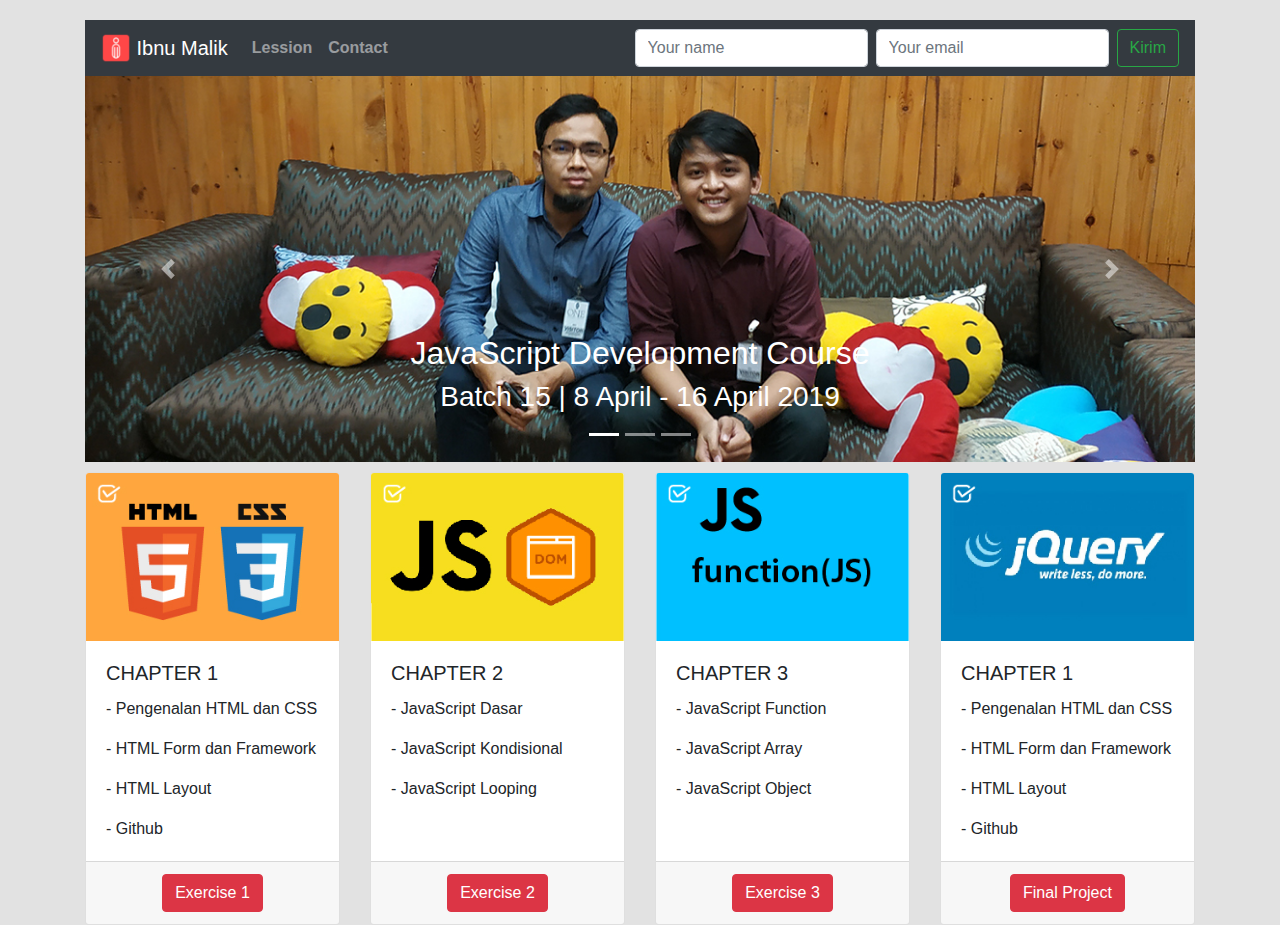
<file: index.html>
<!DOCTYPE html>
<html>
    <head>
        <title>Final Project</title>
        <link rel="stylesheet" href="css/bootstrap.min.css">
        <link rel="stylesheet" href="css/exercise4.css">
    </head>
    <body>
        <div class="container">
                   
                      <nav class="navbar navbar-expand-lg navbar-dark bg-dark">
                            <a class="navbar-brand" href="index.html"><img src="img/logo.png" width="30" height="30" class="d-inline-block align-top" alt=""> Ibnu Malik</a>
                            <button class="navbar-toggler" type="button" data-toggle="collapse" data-target="#navbarSupportedContent" aria-controls="navbarSupportedContent" aria-expanded="false" aria-label="Toggle navigation">
                              <span class="navbar-toggler-icon"></span>
                            </button>
                          
                            <div class="collapse navbar-collapse" id="navbarSupportedContent">
                              <ul class="navbar-nav mr-auto">
                                <li class="nav-item">
                                  <a class="nav-link" href="lession.html"><b>Lession</b> <span class="sr-only">(current)</span></a>
                                </li>
                                <li class="nav-item">
                                        <a class="nav-link" href="contact.html"><b>Contact</b></a>
                                      </li>
                               
                              </ul>
                              <form class="form-inline my-2 my-lg-0" method="POST" action="https://formspree.io/ibnumalik_jakarta@yahoo.com">
                                <input class="form-control mr-sm-2" type="name" name="name" placeholder="Your name">
                                <input class="form-control mr-sm-2" type="email" name="email" placeholder="Your email">
                                
                                <button class="btn btn-outline-success my-2 my-sm-0" type="submit">Kirim</button>
                              </form>
                            </div>
                          </nav>


                      <div class="bd-example">
                            <div id="carouselExampleCaptions" class="carousel slide" data-ride="carousel">
                              <ol class="carousel-indicators">
                                <li data-target="#carouselExampleCaptions" data-slide-to="0" class="active"></li>
                                <li data-target="#carouselExampleCaptions" data-slide-to="1"></li>
                                <li data-target="#carouselExampleCaptions" data-slide-to="2"></li>
                              </ol>
                              <div class="carousel-inner">
                                <div class="carousel-item active">
                                  <img src="img/slide1.jpg" class="d-block w-100" alt="...">
                                  <div class="carousel-caption d-none d-md-block">
                                        <h2>JavaScript Development Course</h2>
                                        <h3>Batch 15 | 8 April - 16 April 2019</h3>
                                  </div>
                                </div>
                                <div class="carousel-item">
                                  <img src="img/slide2.jpg" class="d-block w-100" alt="...">
                                  <div class="carousel-caption d-none d-md-block">
                                        <h2>JavaScript Development Course</h2>
                                        <h3>Batch 15 | 8 April - 16 April 2019</h3>
                                  </div>
                                </div>
                                <div class="carousel-item">
                                  <img src="img/slide3.jpg" class="d-block w-100" alt="...">
                                  <div class="carousel-caption d-none d-md-block">
                                        <h2>JavaScript Development Course</h2>
                                        <h3>Batch 15 | 8 April - 16 April 2019</h3>
                                  </div>
                                </div>
                              </div>
                              <a class="carousel-control-prev" href="#carouselExampleCaptions" role="button" data-slide="prev">
                                <span class="carousel-control-prev-icon" aria-hidden="true"></span>
                                <span class="sr-only">Previous</span>
                              </a>
                              <a class="carousel-control-next" href="#carouselExampleCaptions" role="button" data-slide="next">
                                <span class="carousel-control-next-icon" aria-hidden="true"></span>
                                <span class="sr-only">Next</span>
                              </a>
                            </div>
                          </div>
                

                <div class="card-deck">
                        <div class="card">
                          <img src="img/chapter-01.jpg" class="card-img-top" alt="...">
                          <div class="card-body ">
                            <h5 class="card-title">CHAPTER 1</h5>
                            <p class="card-text">- Pengenalan HTML dan CSS</p>
                            <p class="card-text">- HTML Form dan Framework</p>
                            <p class="card-text">- HTML Layout</p>
                            <p class="card-text">- Github</p>
                          </div>
                          <div class="card-footer card-footer1">
                           <!-- <button class="btn btn-primary">Exercise 1 | Biodata</button> -->
                          <!-- Button trigger modal -->
                          <button type="button" class="btn btn-danger" data-toggle="modal" data-target="#exercise-1">
                              Exercise 1
                            </button>
                            
                            <!-- Modal -->
                            <div class="modal fade" id="exercise-1" tabindex="-1" role="dialog" aria-labelledby="exampleModalCenterTitle" aria-hidden="true">
                              <div class="modal-dialog modal-dialog-centered" role="document">
                                <div class="modal-content">
                                  <div class="modal-header">
                                    <h5 class="modal-title" id="exampleModalCenterTitle">Chapter 01</h5>
                                    <button type="button" class="close" data-dismiss="modal" aria-label="Close">
                                      <span aria-hidden="true">&times;</span>
                                    </button>
                                  </div>
                                  <div class="modal-body">
                                    <h1>EXERCISE 1</h1>
                                    <p class="isi_modal">Buatlah sebuah halaman HTML yang berisi tentang data diri kalian. Gunakan tag-tag HTML untuk membuat halaman tersebut dan gunakan CSS untuk mempercantik tampilannya!! Jangan lupa untuk upload halaman tersebut ke Github dengan nama repository "Exercise 1".</p> 
                                  </div>
                                  <div class="modal-footer">
                                    <button type="button" class="btn btn-secondary" data-dismiss="modal">Close</button>
                                  </div>
                                </div>
                              </div>
                            </div>
                          </div>
                        </div>
                        <div class="card">
                          <img src="img/chapter-02.jpg" class="card-img-top" alt="...">
                          <div class="card-body">
                                <h5 class="card-title">CHAPTER 2</h5>
                                <p class="card-text">- JavaScript Dasar</p>
                                <p class="card-text">- JavaScript Kondisional</p>
                                <p class="card-text">- JavaScript Looping</p>
                          </div>
                          <div class="card-footer">
                                <button type="button" class="btn btn-danger" data-toggle="modal" data-target="#exercise-2">
                                    Exercise 2
                                  </button>
                                  
                                  <!-- Modal -->
                                  <div class="modal fade" id="exercise-2" tabindex="-1" role="dialog" aria-labelledby="exampleModalCenterTitle" aria-hidden="true">
                                    <div class="modal-dialog modal-dialog-centered" role="document">
                                      <div class="modal-content">
                                        <div class="modal-header">
                                          <h5 class="modal-title" id="exampleModalCenterTitle">Chapter 02</h5>
                                          <button type="button" class="close" data-dismiss="modal" aria-label="Close">
                                            <span aria-hidden="true">&times;</span>
                                          </button>
                                        </div>
                                        <div class="modal-body">
                                          <h1>EXERCISE 2</h1>
                                          <p class="isi_modal">Buatlah sebuah page yang berfungsi sebagai kalkulator. Buatlah semenarik mungkin!! Jangan lupa untuk menggunakan CSS dan upload halaman tersebut ke Github dengan nama repository "Exercise 2". <br><br>

                                              HINT Kalian dapat menggunakan function parseInt untuk mengubah string menjadi integer.</p> 
                                        </div>
                                        <div class="modal-footer">
                                          <button type="button" class="btn btn-secondary" data-dismiss="modal">Close</button>
                                        </div>
                                      </div>
                                    </div>
                                  </div>
                          </div>
                        </div>
                        <div class="card">
                                <img src="img/chapter-03.jpg" class="card-img-top" alt="...">
                                <div class="card-body">
                                  <h5 class="card-title">CHAPTER 3</h5>
                                  <p class="card-text">- JavaScript Function</p>
                                  <p class="card-text">- JavaScript Array</p>
                                  <p class="card-text">- JavaScript Object</p>
                                </div>
                                <div class="card-footer">
                                    <button type="button" class="btn btn-danger" data-toggle="modal" data-target="#exercise-3">
                                        Exercise 3
                                      </button>
                                      
                                      <!-- Modal -->
                                      <div class="modal fade" id="exercise-3" tabindex="-1" role="dialog" aria-labelledby="exampleModalCenterTitle" aria-hidden="true">
                                        <div class="modal-dialog modal-dialog-centered" role="document">
                                          <div class="modal-content">
                                            <div class="modal-header">
                                              <h5 class="modal-title" id="exampleModalCenterTitle">Chapter 03</h5>
                                              <button type="button" class="close" data-dismiss="modal" aria-label="Close">
                                                <span aria-hidden="true">&times;</span>
                                              </button>
                                            </div>
                                            <div class="modal-body">
                                              <h1>EXERCISE 3</h1>
                                              <p class="isi_modal">Buatlah sebuah halaman dengan kriteria sebagai berikut:<br>

                                                  - Buatlah table dengan data dari Swapi<br>
                                                  - Tambah field untuk filtering data dari table tersebut<br>
                                                  - Upload ke Github dengan nama repository "Exercise 3".</p> 
                                            </div>
                                            <div class="modal-footer">
                                              <button type="button" class="btn btn-secondary" data-dismiss="modal">Close</button>
                                            </div>
                                          </div>
                                        </div>
                                      </div>
                                </div>
                              </div>
                              <div class="card">
                                <img src="img/chapter-04.jpg" class="card-img-top" alt="...">
                                <div class="card-body">
                                      <h5 class="card-title">CHAPTER 1</h5>
                                      <p class="card-text">- Pengenalan HTML dan CSS</p>
                                      <p class="card-text">- HTML Form dan Framework</p>
                                      <p class="card-text">- HTML Layout</p>
                                      <p class="card-text">- Github</p>
                                </div>
                                <div class="card-footer">
                                    <button type="button" class="btn btn-danger" data-toggle="modal" data-target="#exercise-4">
                                        Final Project
                                      </button>
                                      
                                      <!-- Modal -->
                                      <div class="modal fade" id="exercise-4" tabindex="-1" role="dialog" aria-labelledby="exampleModalCenterTitle" aria-hidden="true">
                                        <div class="modal-dialog modal-dialog-centered" role="document">
                                          <div class="modal-content">
                                            <div class="modal-header">
                                              <h5 class="modal-title" id="exampleModalCenterTitle">Chapter 04</h5>
                                              <button type="button" class="close" data-dismiss="modal" aria-label="Close">
                                                <span aria-hidden="true">&times;</span>
                                              </button>
                                            </div>
                                            <div class="modal-body">
                                              <h1>FINAL PROJECT</h1>
                                              <p class="isi_modal">Untuk final project kalian, buatlah sebuah web dengan kriteria sebagai berikut: <br>
                                                  
                                                  - Memiliki slider image<br>
                                                  - Menggunakan form dan gunakanlah Formspree untuk melihat &nbsp;&nbsp;&nbsp;hasil   submit dari form tersebut<br>
                                                  - Menggunakan modal<br>
                                                  - Memiliki 3 halaman (minimal)<br>
                                                  - Upload ke Github dengan nama repository "Final Project"</p> 
                                            </div>
                                            <div class="modal-footer">
                                              <button type="button" class="btn btn-secondary" data-dismiss="modal">Close</button>
                                            </div>
                                          </div>
                                        </div>
                                      </div>
                              </div>
                              </div>
                      </div>
        </div>

        






        <script src="js/jquery-3.4.0.min.js"></script>
        <script src="js/bootstrap.min.js"></script>
        <script src="js/popper.min.js"></script>

    </body>
</html>
</file>
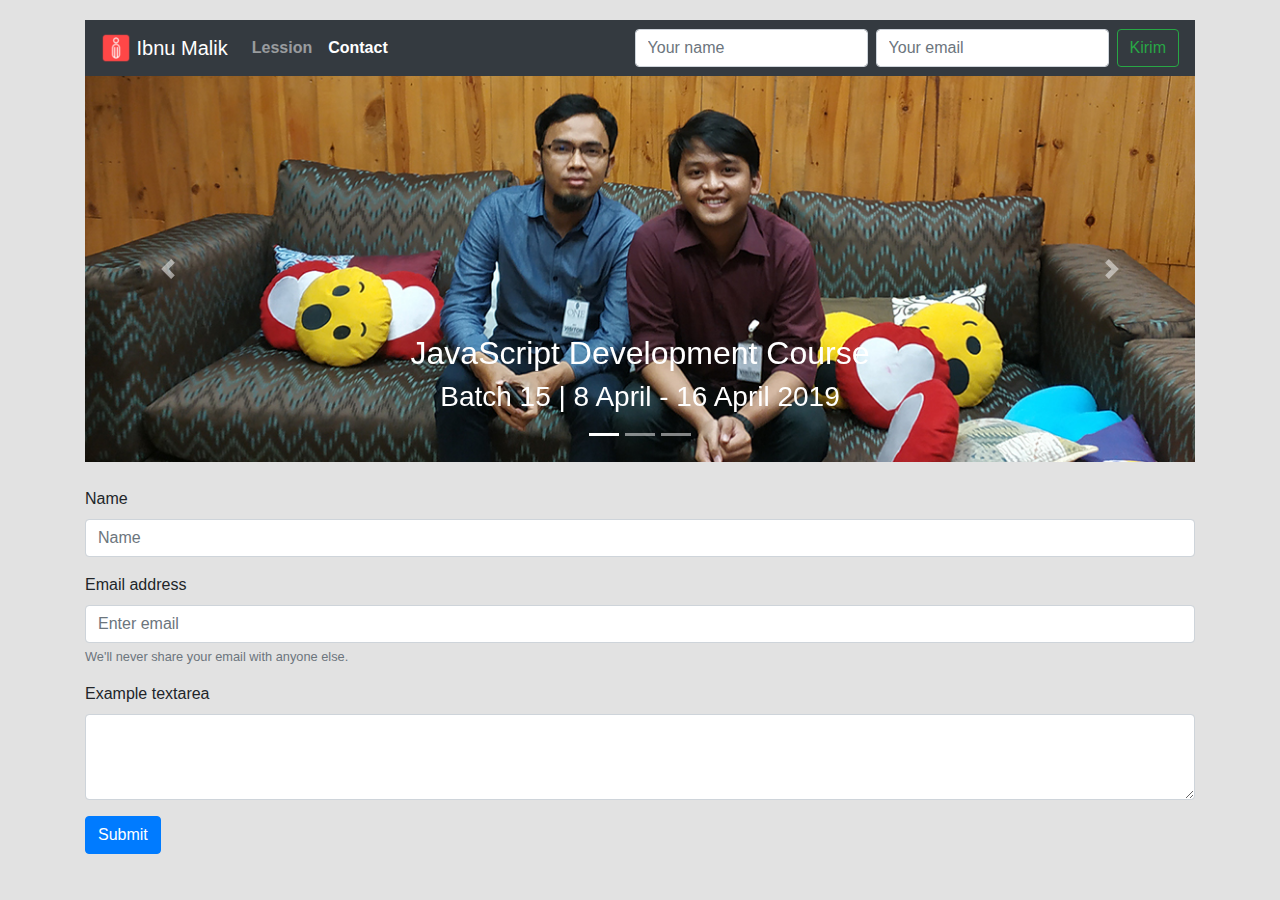
<file: contact.html>
<!DOCTYPE html>
<html>
    <head>
        <title>Final Project</title>
        <link rel="stylesheet" href="css/bootstrap.min.css">
        <link rel="stylesheet" href="css/exercise4.css">
    </head>
    <body>
<!-- container       -->
        <div class="container">
<!-- Navbar -->
                      <nav class="navbar navbar-expand-lg navbar-dark bg-dark">
                            <a class="navbar-brand" href="index.html"><img src="img/logo.png" width="30" height="30" class="d-inline-block align-top" alt=""> Ibnu Malik</a>
                            <button class="navbar-toggler" type="button" data-toggle="collapse" data-target="#navbarSupportedContent" aria-controls="navbarSupportedContent" aria-expanded="false" aria-label="Toggle navigation">
                              <span class="navbar-toggler-icon"></span>
                            </button>
                          
                            <div class="collapse navbar-collapse" id="navbarSupportedContent">
                              <ul class="navbar-nav mr-auto">
                                <li class="nav-item">
                                  <a class="nav-link" href="lession.html"><b>Lession</b> <span class="sr-only">(current)</span></a>
                                </li>
                                <li class="nav-item active">
                                        <a class="nav-link" href="contact.html"><b>Contact</b></a>
                                      </li>
                               
                              </ul>
                              <form class="form-inline my-2 my-lg-0" method="POST" action="https://formspree.io/ibnumalik_jakarta@yahoo.com">
                                <input class="form-control mr-sm-2" type="name" name="name" placeholder="Your name">
                                <input class="form-control mr-sm-2" type="email" name="email" placeholder="Your email">
                                
                                <button class="btn btn-outline-success my-2 my-sm-0" type="submit">Kirim</button>
                              </form>
                            </div>
                          </nav>
<!-- Navbar exit -->
<!-- Slider -->
                          <div class="bd-example">
                            <div id="carouselExampleCaptions" class="carousel slide" data-ride="carousel">
                              <ol class="carousel-indicators">
                                <li data-target="#carouselExampleCaptions" data-slide-to="0" class="active"></li>
                                <li data-target="#carouselExampleCaptions" data-slide-to="1"></li>
                                <li data-target="#carouselExampleCaptions" data-slide-to="2"></li>
                              </ol>
                              <div class="carousel-inner">
                                <div class="carousel-item active">
                                  <img src="img/slide1.jpg" class="d-block w-100" alt="...">
                                  <div class="carousel-caption d-none d-md-block">
                                        <h2>JavaScript Development Course</h2>
                                        <h3>Batch 15 | 8 April - 16 April 2019</h3>
                                  </div>
                                </div>
                                <div class="carousel-item">
                                  <img src="img/slide2.jpg" class="d-block w-100" alt="...">
                                  <div class="carousel-caption d-none d-md-block">
                                        <h2>JavaScript Development Course</h2>
                                        <h3>Batch 15 | 8 April - 16 April 2019</h3>
                                  </div>
                                </div>
                                <div class="carousel-item">
                                  <img src="img/slide3.jpg" class="d-block w-100" alt="...">
                                  <div class="carousel-caption d-none d-md-block">
                                        <h2>JavaScript Development Course</h2>
                                        <h3>Batch 15 | 8 April - 16 April 2019</h3>
                                  </div>
                                </div>
                              </div>
                              <a class="carousel-control-prev" href="#carouselExampleCaptions" role="button" data-slide="prev">
                                <span class="carousel-control-prev-icon" aria-hidden="true"></span>
                                <span class="sr-only">Previous</span>
                              </a>
                              <a class="carousel-control-next" href="#carouselExampleCaptions" role="button" data-slide="next">
                                <span class="carousel-control-next-icon" aria-hidden="true"></span>
                                <span class="sr-only">Next</span>
                              </a>
                            </div>
                          </div>
<!-- slider exit -->

            <div class="contact">

                    <form method="POST" action="https://formspree.io/ibnumalik_jakarta@yahoo.com">
                        <div class="form-group">
                        <label for="inlineFormInputName2">Name</label>
                        <input type="text" class="form-control mb-2 mr-sm-2" id="inlineFormInputName2" placeholder="Name">
                        </div>                         
                        <div class="form-group">
                            <label for="exampleInputEmail1">Email address</label>
                            <input type="email" class="form-control" id="exampleInputEmail1" aria-describedby="emailHelp" placeholder="Enter email">
                            <small id="emailHelp" class="form-text text-muted">We'll never share your email with anyone else.</small>
                            </div>
                            <div class="form-group">
                                    <label for="exampleFormControlTextarea1">Example textarea</label>
                                    <textarea class="form-control" id="exampleFormControlTextarea1" rows="3"></textarea>
                                  </div>
                            <button type="submit" class="btn btn-primary">Submit</button>
                        </form>
                    
                        
            </div>
<!-- container exit -->
        






        <script src="js/jquery-3.4.0.min.js"></script>
        <script src="js/bootstrap.min.js"></script>
        <script src="js/popper.min.js"></script>

    </body>
</html>
</file>
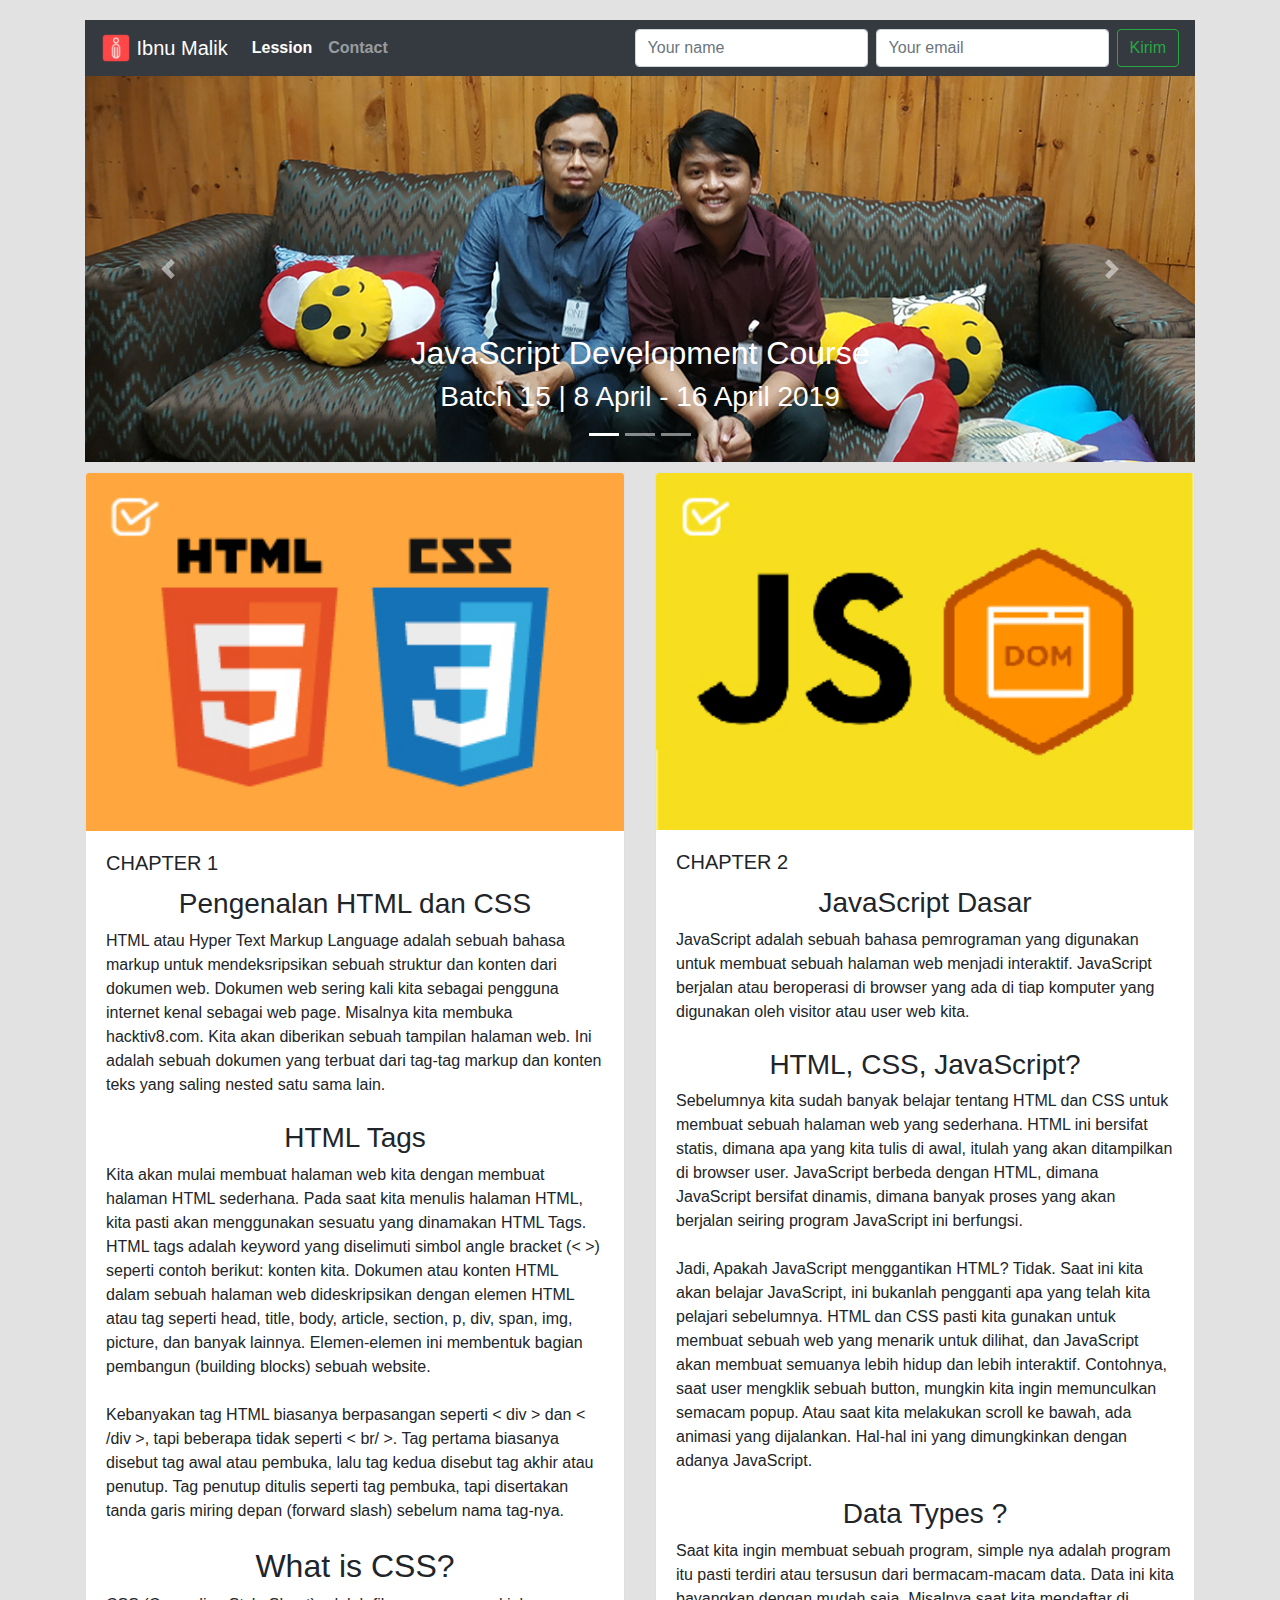
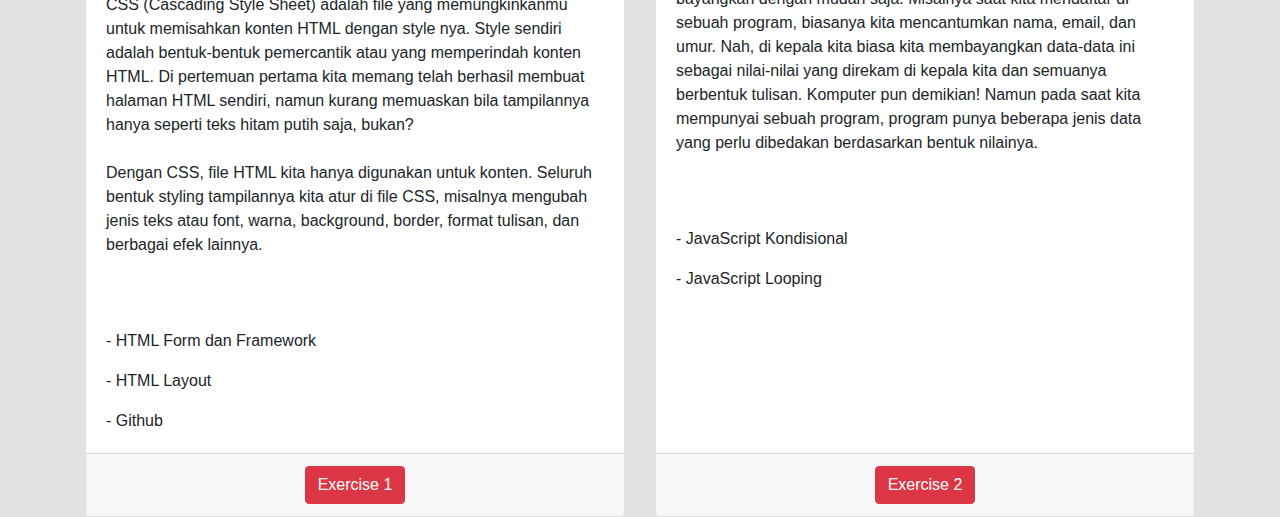
<file: lession.html>
<!DOCTYPE html>
<html>
    <head>
        <title>Final Project</title>
        <link rel="stylesheet" href="css/bootstrap.min.css">
        <link rel="stylesheet" href="css/exercise4.css">
    </head>
    <body>
<!-- container       -->
        <div class="container">
<!-- Navbar -->
                      <nav class="navbar navbar-expand-lg navbar-dark bg-dark">
                            <a class="navbar-brand" href="index.html"><img src="img/logo.png" width="30" height="30" class="d-inline-block align-top" alt=""> Ibnu Malik</a>
                            <button class="navbar-toggler" type="button" data-toggle="collapse" data-target="#navbarSupportedContent" aria-controls="navbarSupportedContent" aria-expanded="false" aria-label="Toggle navigation">
                              <span class="navbar-toggler-icon"></span>
                            </button>
                          
                            <div class="collapse navbar-collapse" id="navbarSupportedContent">
                              <ul class="navbar-nav mr-auto">
                                <li class="nav-item active">
                                  <a class="nav-link" href="lession.html"><b>Lession</b> <span class="sr-only">(current)</span></a>
                                </li>
                                <li class="nav-item">
                                        <a class="nav-link" href="contact.html"><b>Contact</b></a>
                                      </li>
                               
                              </ul>
                              <form class="form-inline my-2 my-lg-0" method="POST" action="https://formspree.io/ibnumalik_jakarta@yahoo.com">
                                <input class="form-control mr-sm-2" type="name" name="name" placeholder="Your name">
                                <input class="form-control mr-sm-2" type="email" name="email" placeholder="Your email">
                                
                                <button class="btn btn-outline-success my-2 my-sm-0" type="submit">Kirim</button>
                              </form>
                            </div>
                          </nav>
<!-- Navbar exit -->
<!-- Slider -->
                          <div class="bd-example">
                            <div id="carouselExampleCaptions" class="carousel slide" data-ride="carousel">
                              <ol class="carousel-indicators">
                                <li data-target="#carouselExampleCaptions" data-slide-to="0" class="active"></li>
                                <li data-target="#carouselExampleCaptions" data-slide-to="1"></li>
                                <li data-target="#carouselExampleCaptions" data-slide-to="2"></li>
                              </ol>
                              <div class="carousel-inner">
                                <div class="carousel-item active">
                                  <img src="img/slide1.jpg" class="d-block w-100" alt="...">
                                  <div class="carousel-caption d-none d-md-block">
                                        <h2>JavaScript Development Course</h2>
                                        <h3>Batch 15 | 8 April - 16 April 2019</h3>
                                  </div>
                                </div>
                                <div class="carousel-item">
                                  <img src="img/slide2.jpg" class="d-block w-100" alt="...">
                                  <div class="carousel-caption d-none d-md-block">
                                        <h2>JavaScript Development Course</h2>
                                        <h3>Batch 15 | 8 April - 16 April 2019</h3>
                                  </div>
                                </div>
                                <div class="carousel-item">
                                  <img src="img/slide3.jpg" class="d-block w-100" alt="...">
                                  <div class="carousel-caption d-none d-md-block">
                                        <h2>JavaScript Development Course</h2>
                                        <h3>Batch 15 | 8 April - 16 April 2019</h3>
                                  </div>
                                </div>
                              </div>
                              <a class="carousel-control-prev" href="#carouselExampleCaptions" role="button" data-slide="prev">
                                <span class="carousel-control-prev-icon" aria-hidden="true"></span>
                                <span class="sr-only">Previous</span>
                              </a>
                              <a class="carousel-control-next" href="#carouselExampleCaptions" role="button" data-slide="next">
                                <span class="carousel-control-next-icon" aria-hidden="true"></span>
                                <span class="sr-only">Next</span>
                              </a>
                            </div>
                          </div>
<!-- slider exit -->

<!-- card -->
<div class="card-deck">
    <div class="card">
      <img src="img/chapter-01.jpg" class="card-img-top" alt="...">
      <div class="card-body ">
        <h5 class="card-title">CHAPTER 1</h5>
        <h3>Pengenalan HTML dan CSS</h3>

        HTML atau Hyper Text Markup Language adalah sebuah bahasa markup untuk mendeksripsikan sebuah struktur dan konten dari dokumen web. Dokumen web sering kali kita sebagai pengguna internet kenal sebagai web page. Misalnya kita membuka hacktiv8.com. Kita akan diberikan sebuah tampilan halaman web. Ini adalah sebuah dokumen yang terbuat dari tag-tag markup dan konten teks yang saling nested satu sama lain. <br><br>
        
        <h3>HTML Tags</h3>
        Kita akan mulai membuat halaman web kita dengan membuat halaman HTML sederhana. Pada saat kita menulis halaman HTML, kita pasti akan menggunakan sesuatu yang dinamakan HTML Tags. HTML tags adalah keyword yang diselimuti simbol angle bracket (< >) seperti contoh berikut: <namatag>konten kita</namatag>. Dokumen atau konten HTML dalam sebuah halaman web dideskripsikan dengan elemen HTML atau tag seperti head, title, body, article, section, p, div, span, img, picture, dan banyak lainnya. Elemen-elemen ini membentuk bagian pembangun (building blocks) sebuah website.<br><br>
        
        Kebanyakan tag HTML biasanya berpasangan seperti < div > dan < /div >, tapi beberapa tidak seperti < br/ >. Tag pertama biasanya disebut tag awal atau pembuka, lalu tag kedua disebut tag akhir atau penutup. Tag penutup ditulis seperti tag pembuka, tapi disertakan tanda garis miring depan (forward slash) sebelum nama tag-nya. <br><br>

        <h2>What is CSS?</h2>
        CSS (Cascading Style Sheet) adalah file yang memungkinkanmu untuk memisahkan konten HTML dengan style nya. Style sendiri adalah bentuk-bentuk pemercantik atau yang memperindah konten HTML. Di pertemuan pertama kita memang telah berhasil membuat halaman HTML sendiri, namun kurang memuaskan bila tampilannya hanya seperti teks hitam putih saja, bukan? <br><br>

        Dengan CSS, file HTML kita hanya digunakan untuk konten. Seluruh bentuk styling tampilannya kita atur di file CSS, misalnya mengubah jenis teks atau font, warna, background, border, format tulisan, dan berbagai efek lainnya.<br><br><br><br>
        <p class="card-text">- HTML Form dan Framework</p>
        <p class="card-text">- HTML Layout</p>
        <p class="card-text">- Github</p>
      </div>
      <div class="card-footer card-footer1">
       <!-- <button class="btn btn-primary">Exercise 1 | Biodata</button> -->
      <!-- Button trigger modal -->
      <button type="button" class="btn btn-danger" data-toggle="modal" data-target="#exercise-1">
          Exercise 1
        </button>
        
        <!-- Modal -->
        <div class="modal fade" id="exercise-1" tabindex="-1" role="dialog" aria-labelledby="exampleModalCenterTitle" aria-hidden="true">
          <div class="modal-dialog modal-dialog-centered" role="document">
            <div class="modal-content">
              <div class="modal-header">
                <h5 class="modal-title" id="exampleModalCenterTitle">Chapter 01</h5>
                <button type="button" class="close" data-dismiss="modal" aria-label="Close">
                  <span aria-hidden="true">&times;</span>
                </button>
              </div>
              <div class="modal-body">
                <h1>EXERCISE 1</h1>
                <p class="isi_modal">Buatlah sebuah halaman HTML yang berisi tentang data diri kalian. Gunakan tag-tag HTML untuk membuat halaman tersebut dan gunakan CSS untuk mempercantik tampilannya!! Jangan lupa untuk upload halaman tersebut ke Github dengan nama repository "Exercise 1".</p> 
              </div>
              <div class="modal-footer">
                <button type="button" class="btn btn-secondary" data-dismiss="modal">Close</button>
              </div>
            </div>
          </div>
        </div>
      </div>
    </div>
    <div class="card">
      <img src="img/chapter-02.jpg" class="card-img-top" alt="...">
      <div class="card-body">
            <h5 class="card-title">CHAPTER 2</h5>
            <h3>JavaScript Dasar</h3>
            
JavaScript adalah sebuah bahasa pemrograman yang digunakan untuk membuat sebuah halaman web menjadi interaktif. JavaScript berjalan atau beroperasi di browser yang ada di tiap komputer yang digunakan oleh visitor atau user web kita.<br><br>

<h3>HTML, CSS, JavaScript?</h3>
Sebelumnya kita sudah banyak belajar tentang HTML dan CSS untuk membuat sebuah halaman web yang sederhana. HTML ini bersifat statis, dimana apa yang kita tulis di awal, itulah yang akan ditampilkan di browser user. JavaScript berbeda dengan HTML, dimana JavaScript bersifat dinamis, dimana banyak proses yang akan berjalan seiring program JavaScript ini berfungsi.<br><br>

Jadi, Apakah JavaScript menggantikan HTML?</h3>
Tidak. Saat ini kita akan belajar JavaScript, ini bukanlah pengganti apa yang telah kita pelajari sebelumnya. HTML dan CSS pasti kita gunakan untuk membuat sebuah web yang menarik untuk dilihat, dan JavaScript akan membuat semuanya lebih hidup dan lebih interaktif. Contohnya, saat user mengklik sebuah button, mungkin kita ingin memunculkan semacam popup. Atau saat kita melakukan scroll ke bawah, ada animasi yang dijalankan. Hal-hal ini yang dimungkinkan dengan adanya JavaScript.<br><br>

<h3>Data Types ?</h3>
Saat kita ingin membuat sebuah program, simple nya adalah program itu pasti terdiri atau tersusun dari bermacam-macam data. Data ini kita bayangkan dengan mudah saja. Misalnya saat kita mendaftar di sebuah program, biasanya kita mencantumkan nama, email, dan umur. Nah, di kepala kita biasa kita membayangkan data-data ini sebagai nilai-nilai yang direkam di kepala kita dan semuanya berbentuk tulisan. Komputer pun demikian! Namun pada saat kita mempunyai sebuah program, program punya beberapa jenis data yang perlu dibedakan berdasarkan bentuk nilainya.
<br><br><br><br>
<p class="card-text">- JavaScript Kondisional</p>
<p class="card-text">- JavaScript Looping</p>
      </div>
      <div class="card-footer">
            <button type="button" class="btn btn-danger" data-toggle="modal" data-target="#exercise-2">
                Exercise 2
              </button>
              
              <!-- Modal -->
              <div class="modal fade" id="exercise-2" tabindex="-1" role="dialog" aria-labelledby="exampleModalCenterTitle" aria-hidden="true">
                <div class="modal-dialog modal-dialog-centered" role="document">
                  <div class="modal-content">
                    <div class="modal-header">
                      <h5 class="modal-title" id="exampleModalCenterTitle">Chapter 02</h5>
                      <button type="button" class="close" data-dismiss="modal" aria-label="Close">
                        <span aria-hidden="true">&times;</span>
                      </button>
                    </div>
                    <div class="modal-body">
                      <h1>EXERCISE 2</h1>
                      <p class="isi_modal">Buatlah sebuah page yang berfungsi sebagai kalkulator. Buatlah semenarik mungkin!! Jangan lupa untuk menggunakan CSS dan upload halaman tersebut ke Github dengan nama repository "Exercise 2". <br><br>

                          HINT Kalian dapat menggunakan function parseInt untuk mengubah string menjadi integer.</p> 
                    </div>
                    <div class="modal-footer">
                      <button type="button" class="btn btn-secondary" data-dismiss="modal">Close</button>
                    </div>
                  </div>
                </div>
              </div>
      </div>
    </div>



<!-- card exit -->




<!-- Accordion -->
            <!-- <div class="accordion" id="accordionExample">
                <div class="card">
                  <div class="card-header" id="headingOne">
                    <h2 class="mb-0">
                      <button class="btn btn-danger" type="button" data-toggle="collapse" data-target="#collapseOne" aria-expanded="true" aria-controls="collapseOne">
                        <h5>Pengenalan HTML dan CSS</h5>
                      </button>
                    </h2>
                  </div>
              
                  <div id="collapseOne" class="collapse show" aria-labelledby="headingOne" data-parent="#accordionExample">
                    <div class="card-body">
                       
                        </div>
                    </div>
                  </div>
                </div>
                <div class="card">
                  <div class="card-header" id="headingTwo">
                    <h2 class="mb-0">
                      <button class="btn btn-link collapsed" type="button" data-toggle="collapse" data-target="#collapseTwo" aria-expanded="false" aria-controls="collapseTwo">
                          HTML Form dan Pengenalan Framework
                      </button>
                    </h2>
                  </div>
                  <div id="collapseTwo" class="collapse" aria-labelledby="headingTwo" data-parent="#accordionExample">
                    <div class="card-body">
                        <h2>What is Form?</h2>
                        Form sudah tidak asing di mata kita. Saat registrasi, login, pembelian barang, survey, dan pada kesempatan lainnya kita sering sekali bertemu dengan form di dalam sebuah website. Sebuah form meminta informasi dari user untuk diisi. Mulai dari teks, angka, tanggal, pilihan berganda, dan lain-lain, adalah satu kesatuan dari sebuah form. Anggap saja seperti saat kita pergi ke bank atau kantor pemerintah. Kita diberikan sebuah formulir untuk diisi. Nah, konsepnya sama persis, namun bedanya adalah formulir tersebut dipasang di sebuah halaman web, bukan di kertas yang dicetak. Kita bisa membuat form di HTML dengan membuat sebuah tag < form >.<br><br>
                        
                        <h2>Inputs in Form</h2>
                        Form tidak akan ada tanpa adanya kehadiran yang namanya input. Input adalah sebuah elemen HTML yang biasanya ada di dalam tag < form > menandakan sebuah kesatuan dari form yang sama. Input adalah isian atau elemen HTML yang digunakan agar user dapat mengisi informasi yang dibutuhkan. Input ada beberapa tipe, mulai dari teks, password, email, number, radio button, checkbox, dan banyak lainnya.<br><br>
                        
                        Tipe dari input kita tentukan dari jenis informasi apa yang ingin kita dapatkan dari user. Misal untuk menampung nama, kita dapat dengan mudah menggunakan tipe teks. Untuk teks yang disensor yang biasanya digunakan untuk password, kita tinggal menggunakan tipe password. Membuat elemen input sangat mudah, hanya dengan membuat single tag < input /> dengan attribute type="TIPE INPUT YANG KITA BUTUHKAN". Kita juga biasanya menambahkan attribute name di input untuk membedakan input satu dengan yang lainnya. Berikut beberapa tipe input form:
                          <br><br>
                        text<br>
                        password<br>
                        date<br>
                        email<br>
                        color<br>
                        number<br>
                        range<br>
                        search<br>
                        tel <br><br>
                        Saatnya bereksplorasi dan buatlah tag < input > dengan type sesuai dengan tipe diatas!<br><br>

                        <h2>Input Attributes</h2>
Sebuah input bisa memiliki beberapa attribute pendukung. Beberapa attribute pendukung diantaranya:<br><br>

disabled - men-disable atau menonaktifkan sebuah input
max - menentukan panjang isian maksimum dari sebuah input
min - menentukan panjang isian minimum dari sebuah input
readonly - membuat input hanya bisa dilihat dan tidak bisa diganti nilainya
value - mengisikan nilai awal dari input
maxlength - mirip dengan max, menentukan panjang nilai value dari input
Coba satu per satu attribute ini dan lihat kegunaannya langsung dengan mencoba.
<br><br>
<h2>CSS Framework</h2>
CSS Framework adalah framework yang memungkinkan kita untuk membuat web design yang sesuai dengan standard dengan CSS. Kebanyakan dari framework ini menggunakan gaya layout yang dinamakan grid. Contoh CSS Framework yang populer adalah Bootstrap, Foundation, dan Bulma. Banyak di luar sana CSS Framework yang diluar tiga tadi yang tidak kalah kerennya!
<br><br>
<h2>Twitter Bootstrap</h2>
Salah satu CSS Framework yang populer dan dikenal banyak dikalangan developer web adalah Twitter Bootstrap, CSS Framework buatan Twitter, yang sekarang terkenal dengan panggilan Bootstrap. Kamu bisa melihat referensi atau dokumentasinya di sini. Membuat form dengan bantuan Twitter Bootstrap sangat mudah dan tampilannya lumayan bagus. Kamu bisa cek panduannya di sini.
<br><br>
<h2>Grid Layout System</h2>
Bootstrap adalah salah satu CSS Framework dengan konsep grid layout. Grid layout adalah sebuah sistem desain web yang membuat visualisasi elemen-elemen di HTML dalam bentuk grid atau kotak-kotak. Satu halaman atau satu layout terdiri dari 12 kolom grid, dimana kita dapat menyusun kotak-kotak tersebut sesuai yang kita mau. <br><br>

<b>Sumber: <br>https://classroom.kode.id/classroom/facebook-basic-programming-masterclass/</b>
                    </div>
                  </div>
                </div>
                
              </div> -->
  <!-- Accordion exit  -->
                
                      
        </div>
<!-- container exit -->
        






        <script src="js/jquery-3.4.0.min.js"></script>
        <script src="js/bootstrap.min.js"></script>
        <script src="js/popper.min.js"></script>

    </body>
</html>
</file>
<file: css/exercise4.css>
body {
    margin-top: 20px;
    background-color: #e2e2e2;
}

.bg-dark {
    background-color: #3b5998;
}   

.judul{
    padding: 25px;
}

h2, h3 {
    text-align: center;
}

.card-deck {
    margin-top: 10px;
}

.card-footer {
    text-align: center;
}

.form {
    text-align: right;
}

.isi_modal {
  text-align: left;
}

.contact {
    margin-top: 25px;
}
</file>
